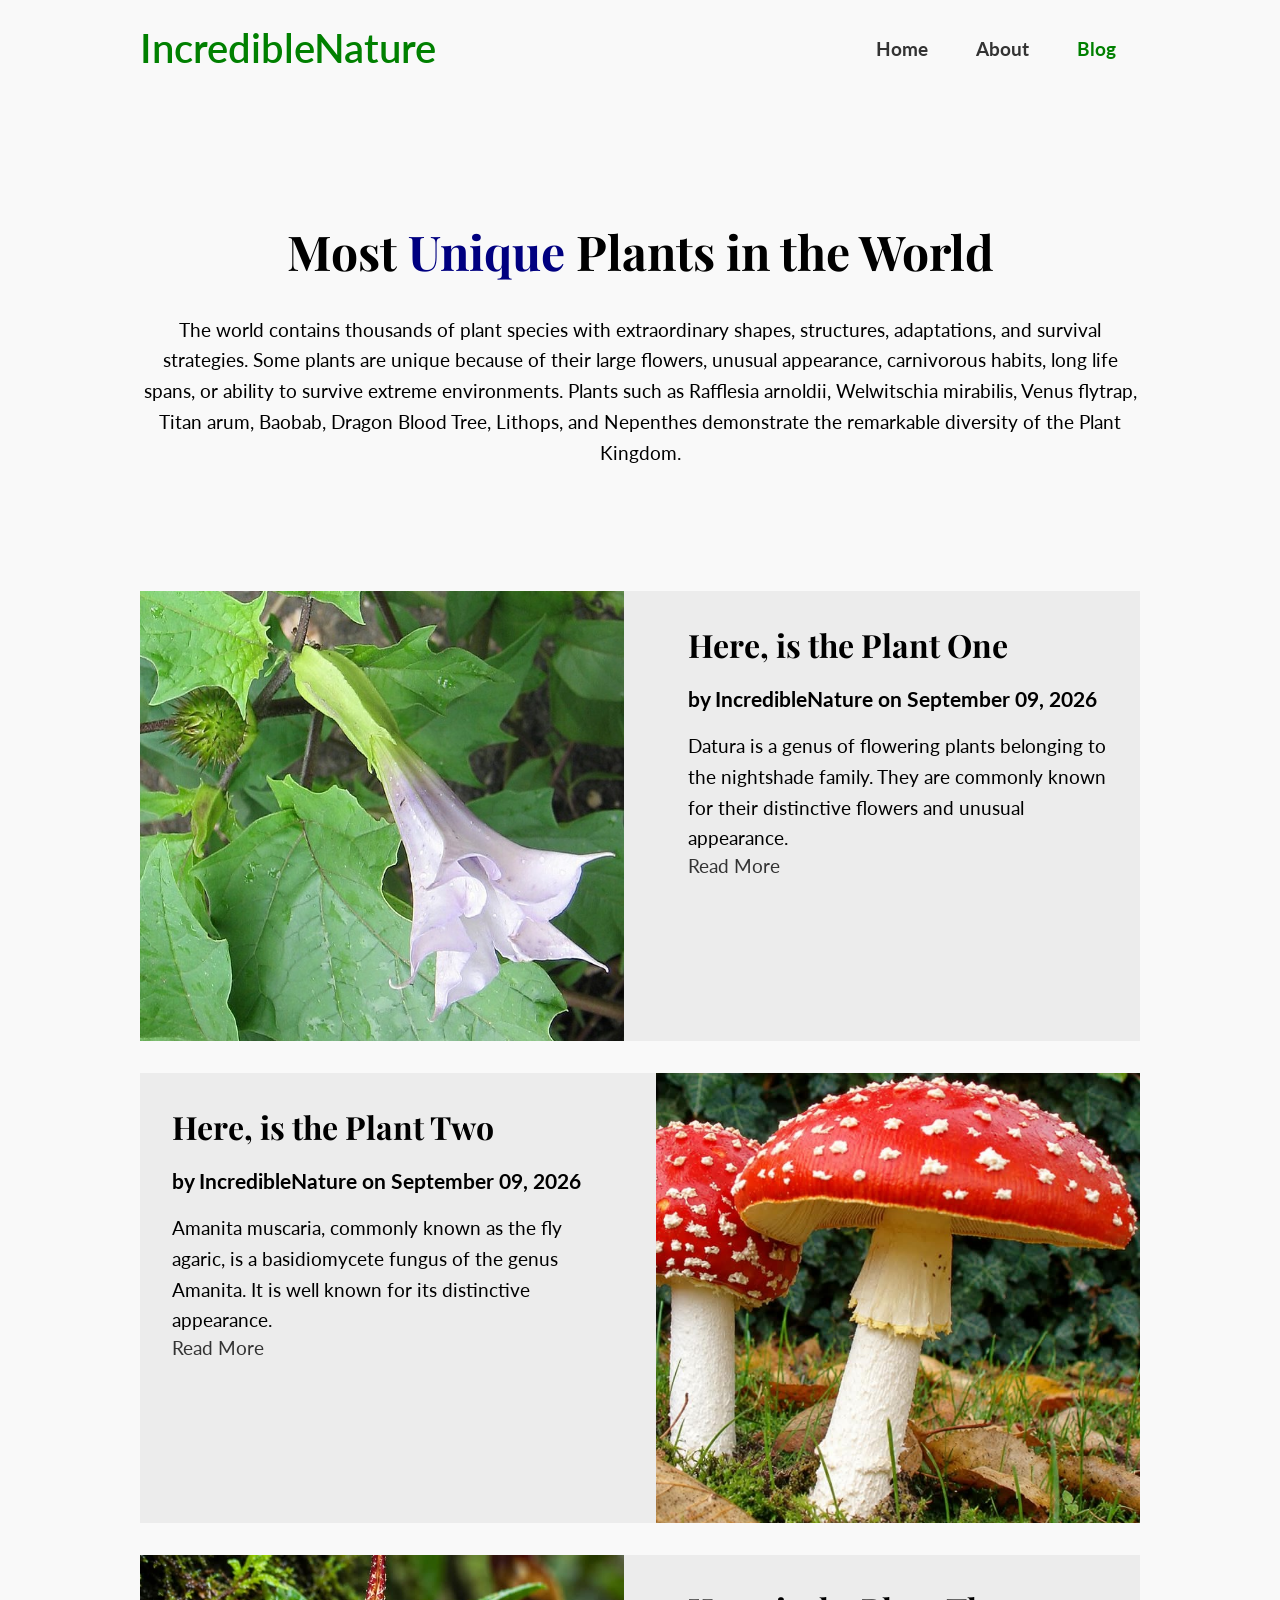
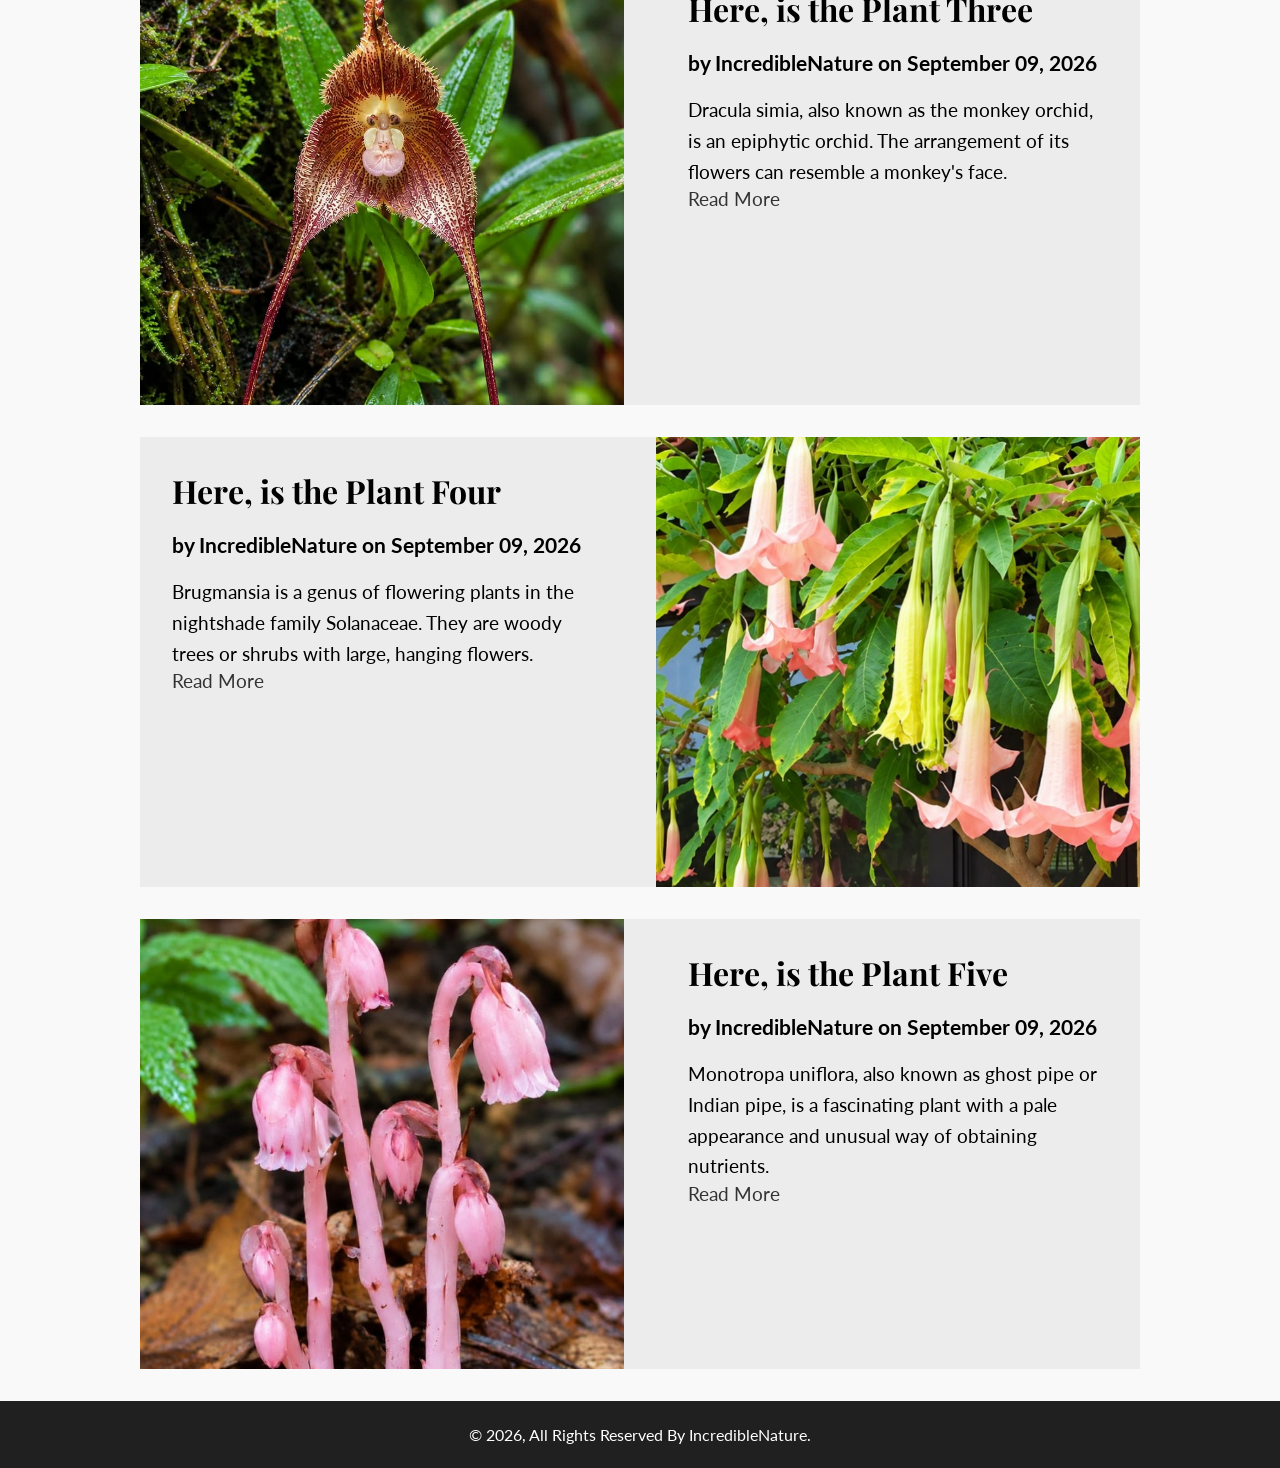
<file: index.html>
<!DOCTYPE html><html lang="en"><head>
    <meta charset="UTF-8">
    <meta http-equiv="X-UA-Compatible" content="IE=edge">
    <meta name="viewport" content="width=device-width, initial-scale=1.0"><link href="https://fonts.googleapis.com/css2?family=Lato:wght@400;700&family=Playfair+Display:wght@600;700&display=swap" rel="stylesheet">

<link rel="stylesheet" href="style.css">

<title>Blog Website</title>

</head><body><div class="container">

    <!-- Header -->
    <header class="header">

        <div class="logo">IncredibleNature</div>

        <nav>
            <ul>
                <li><a href="index.html">Home</a></li>
                <li><a href="#">About</a></li>
                <li><a href="index.html" class="active">Blog</a></li>
            </ul>
        </nav>

    </header>


    <!-- Hero Section -->
    <section class="hero">

        <h1>Most <span>Unique</span> Plants in the World</h1>

        <p>
            The world contains thousands of plant species with extraordinary
            shapes, structures, adaptations, and survival strategies. Some
            plants are unique because of their large flowers, unusual
            appearance, carnivorous habits, long life spans, or ability to
            survive extreme environments.

            Plants such as Rafflesia arnoldii, Welwitschia mirabilis,
            Venus flytrap, Titan arum, Baobab, Dragon Blood Tree, Lithops,
            and Nepenthes demonstrate the remarkable diversity of the
            Plant Kingdom.
        </p>

    </section>


    <!-- Plant One -->
    <section class="card">

        <img src="plant 1.jpeg" alt="Datura plant">

        <div>

            <h3>Here, is the Plant One</h3>

            <p class="publish-date">
                by IncredibleNature on September 09, 2026
            </p>

            <p>
                Datura is a genus of flowering plants belonging to the
                nightshade family. They are commonly known for their
                distinctive flowers and unusual appearance.
            </p>

            <a href="plant1.html" class="Btn">Read More</a>

        </div>

    </section>


    <!-- Plant Two -->
    <section class="card">

        <img src="plant 2.jpeg" alt="Amanita muscaria">

        <div>

            <h3>Here, is the Plant Two</h3>

            <p class="publish-date">
                by IncredibleNature on September 09, 2026
            </p>

            <p>
                Amanita muscaria, commonly known as the fly agaric,
                is a basidiomycete fungus of the genus Amanita.
                It is well known for its distinctive appearance.
            </p>

            <a href="plant2.html" class="Btn">Read More</a>

        </div>

    </section>


    <!-- Plant Three -->
    <section class="card">

        <img src="plant 3.jpeg" alt="Dracula simia">

        <div>

            <h3>Here, is the Plant Three</h3>

            <p class="publish-date">
                by IncredibleNature on September 09, 2026
            </p>

            <p>
                Dracula simia, also known as the monkey orchid,
                is an epiphytic orchid. The arrangement of its
                flowers can resemble a monkey's face.
            </p>

            <a href="plant3.html" class="Btn">Read More</a>

        </div>

    </section>


    <!-- Plant Four -->
    <section class="card">

        <img src="plant 4.jpeg" alt="Brugmansia">

        <div>

            <h3>Here, is the Plant Four</h3>

            <p class="publish-date">
                by IncredibleNature on September 09, 2026
            </p>

            <p>
                Brugmansia is a genus of flowering plants in the
                nightshade family Solanaceae. They are woody trees
                or shrubs with large, hanging flowers.
            </p>

            <a href="plant4.html" class="Btn">Read More</a>

        </div>

    </section>


    <!-- Plant Five -->
    <section class="card">

        <img src="plant 5.jpeg" alt="Monotropa uniflora">

        <div>

            <h3>Here, is the Plant Five</h3>

            <p class="publish-date">
                by IncredibleNature on September 09, 2026
            </p>

            <p>
                Monotropa uniflora, also known as ghost pipe or
                Indian pipe, is a fascinating plant with a pale
                appearance and unusual way of obtaining nutrients.
            </p>

            <a href="plant5.html" class="Btn">Read More</a>

        </div>

    </section>

</div>


<!-- Footer -->
<div class="footer">
    &copy; 2026, All rights reserved by IncredibleNature.
</div>

</body></html>
</file>
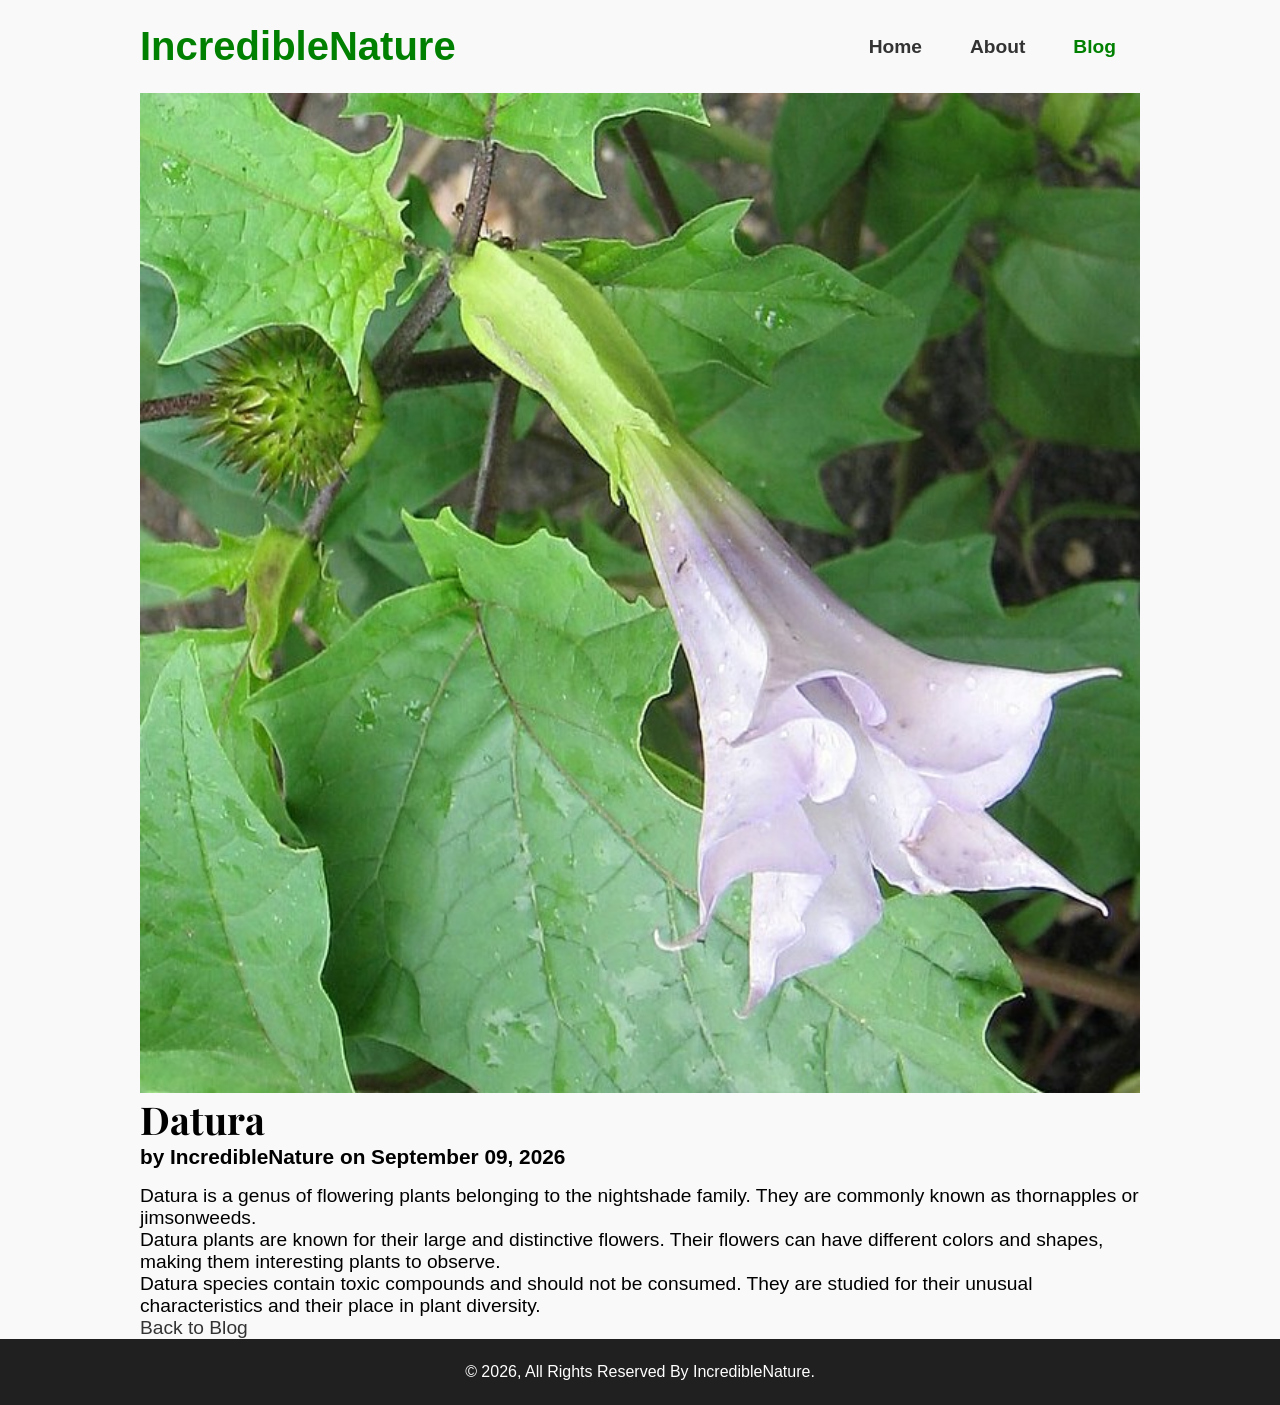
<file: plant1.html>
<!DOCTYPE html><html lang="en"><head>
    <meta charset="UTF-8">
    <meta name="viewport" content="width=device-width, initial-scale=1.0"><link rel="stylesheet" href="style.css">

<title>Datura - IncredibleNature</title>

</head><body><div class="container">

    <header class="header">

        <div class="logo">IncredibleNature</div>

        <nav>
            <ul>
                <li><a href="index.html">Home</a></li>
                <li><a href="#">About</a></li>
                <li><a href="index.html" class="active">Blog</a></li>
            </ul>
        </nav>

    </header>


    <main class="article-page">

        <img src="plant 1.jpeg" alt="Datura">

        <h1>Datura</h1>

        <p class="publish-date">
            by IncredibleNature on September 09, 2026
        </p>

        <p>
            Datura is a genus of flowering plants belonging to the
            nightshade family. They are commonly known as thornapples
            or jimsonweeds.
        </p>

        <p>
            Datura plants are known for their large and distinctive
            flowers. Their flowers can have different colors and shapes,
            making them interesting plants to observe.
        </p>

        <p>
            Datura species contain toxic compounds and should not be
            consumed. They are studied for their unusual characteristics
            and their place in plant diversity.
        </p>

        <a href="index.html" class="Btn">Back to Blog</a>

    </main>

</div>


<div class="footer">
    &copy; 2026, All rights reserved by IncredibleNature.
</div>

</body></html>
</file>
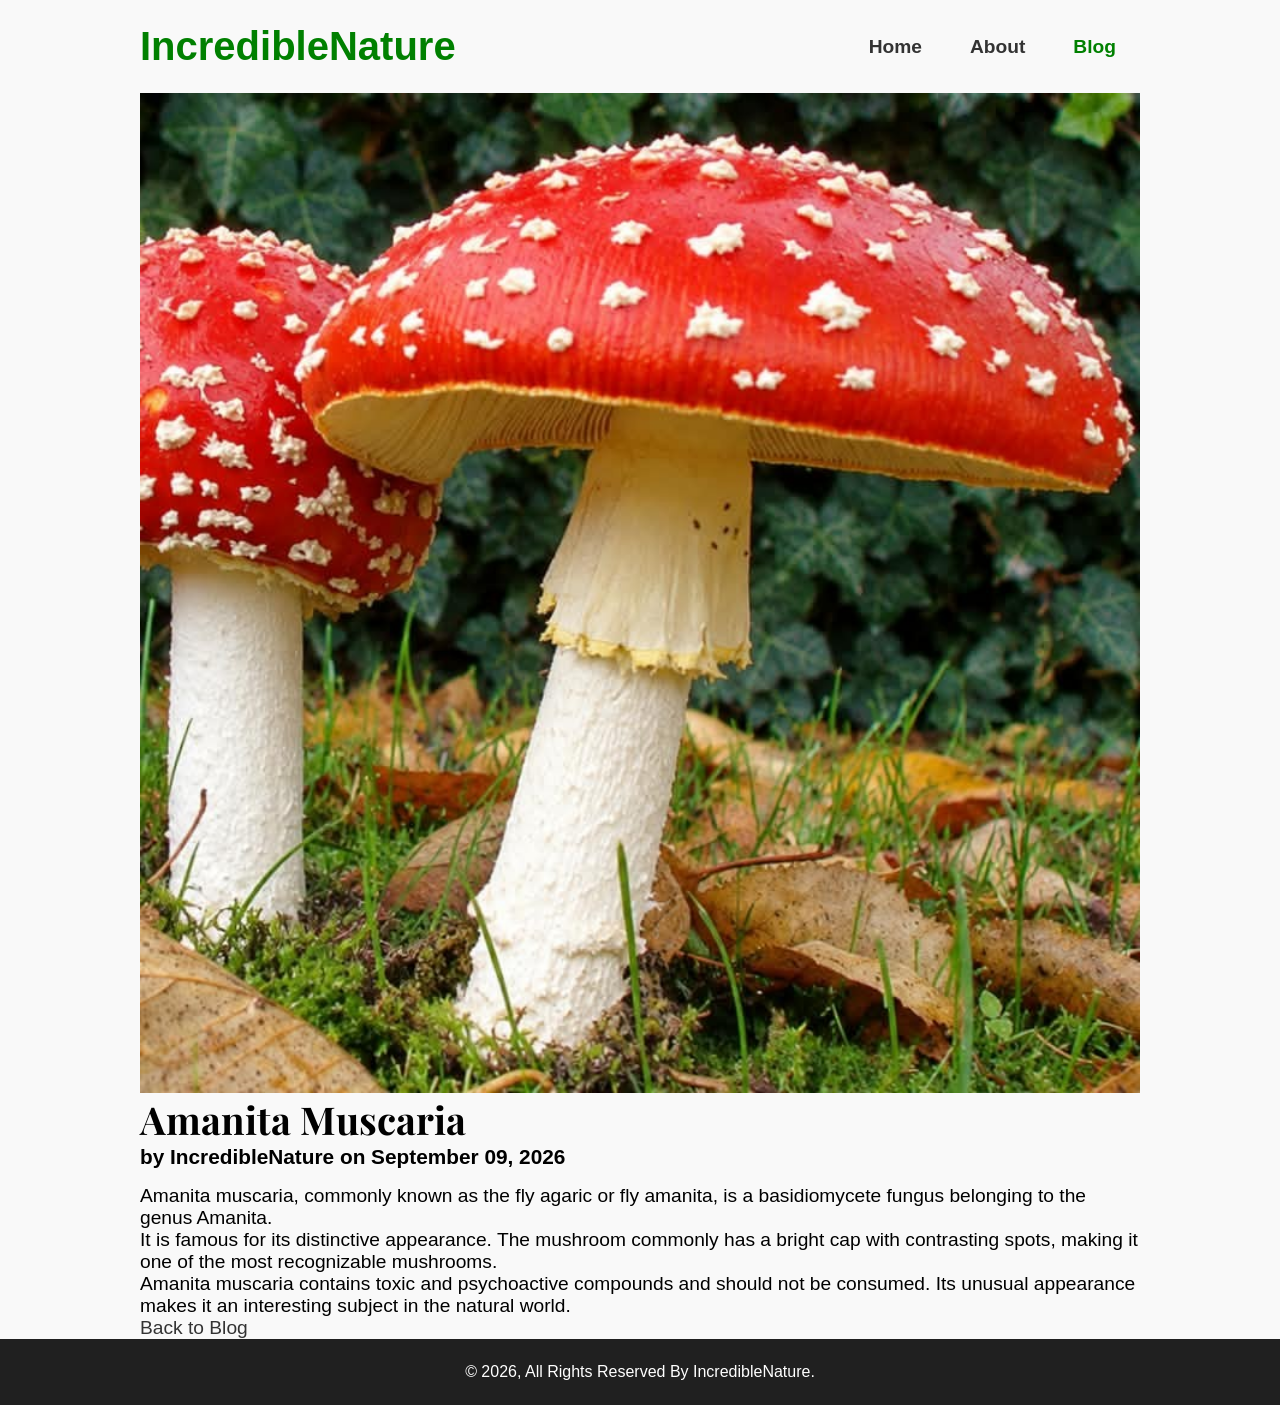
<file: plant2.html>
<!DOCTYPE html><html lang="en"><head>
    <meta charset="UTF-8">
    <meta name="viewport" content="width=device-width, initial-scale=1.0"><link rel="stylesheet" href="style.css">

<title>Amanita Muscaria - IncredibleNature</title>

</head><body><div class="container">

    <header class="header">

        <div class="logo">IncredibleNature</div>

        <nav>
            <ul>
                <li><a href="index.html">Home</a></li>
                <li><a href="#">About</a></li>
                <li><a href="index.html" class="active">Blog</a></li>
            </ul>
        </nav>

    </header>


    <main class="article-page">

        <img src="plant 2.jpeg" alt="Amanita muscaria">

        <h1>Amanita Muscaria</h1>

        <p class="publish-date">
            by IncredibleNature on September 09, 2026
        </p>

        <p>
            Amanita muscaria, commonly known as the fly agaric or fly
            amanita, is a basidiomycete fungus belonging to the genus
            Amanita.
        </p>

        <p>
            It is famous for its distinctive appearance. The mushroom
            commonly has a bright cap with contrasting spots, making it
            one of the most recognizable mushrooms.
        </p>

        <p>
            Amanita muscaria contains toxic and psychoactive compounds
            and should not be consumed. Its unusual appearance makes it
            an interesting subject in the natural world.
        </p>

        <a href="index.html" class="Btn">Back to Blog</a>

    </main>

</div>


<div class="footer">
    &copy; 2026, All rights reserved by IncredibleNature.
</div>

</body></html>
</file>
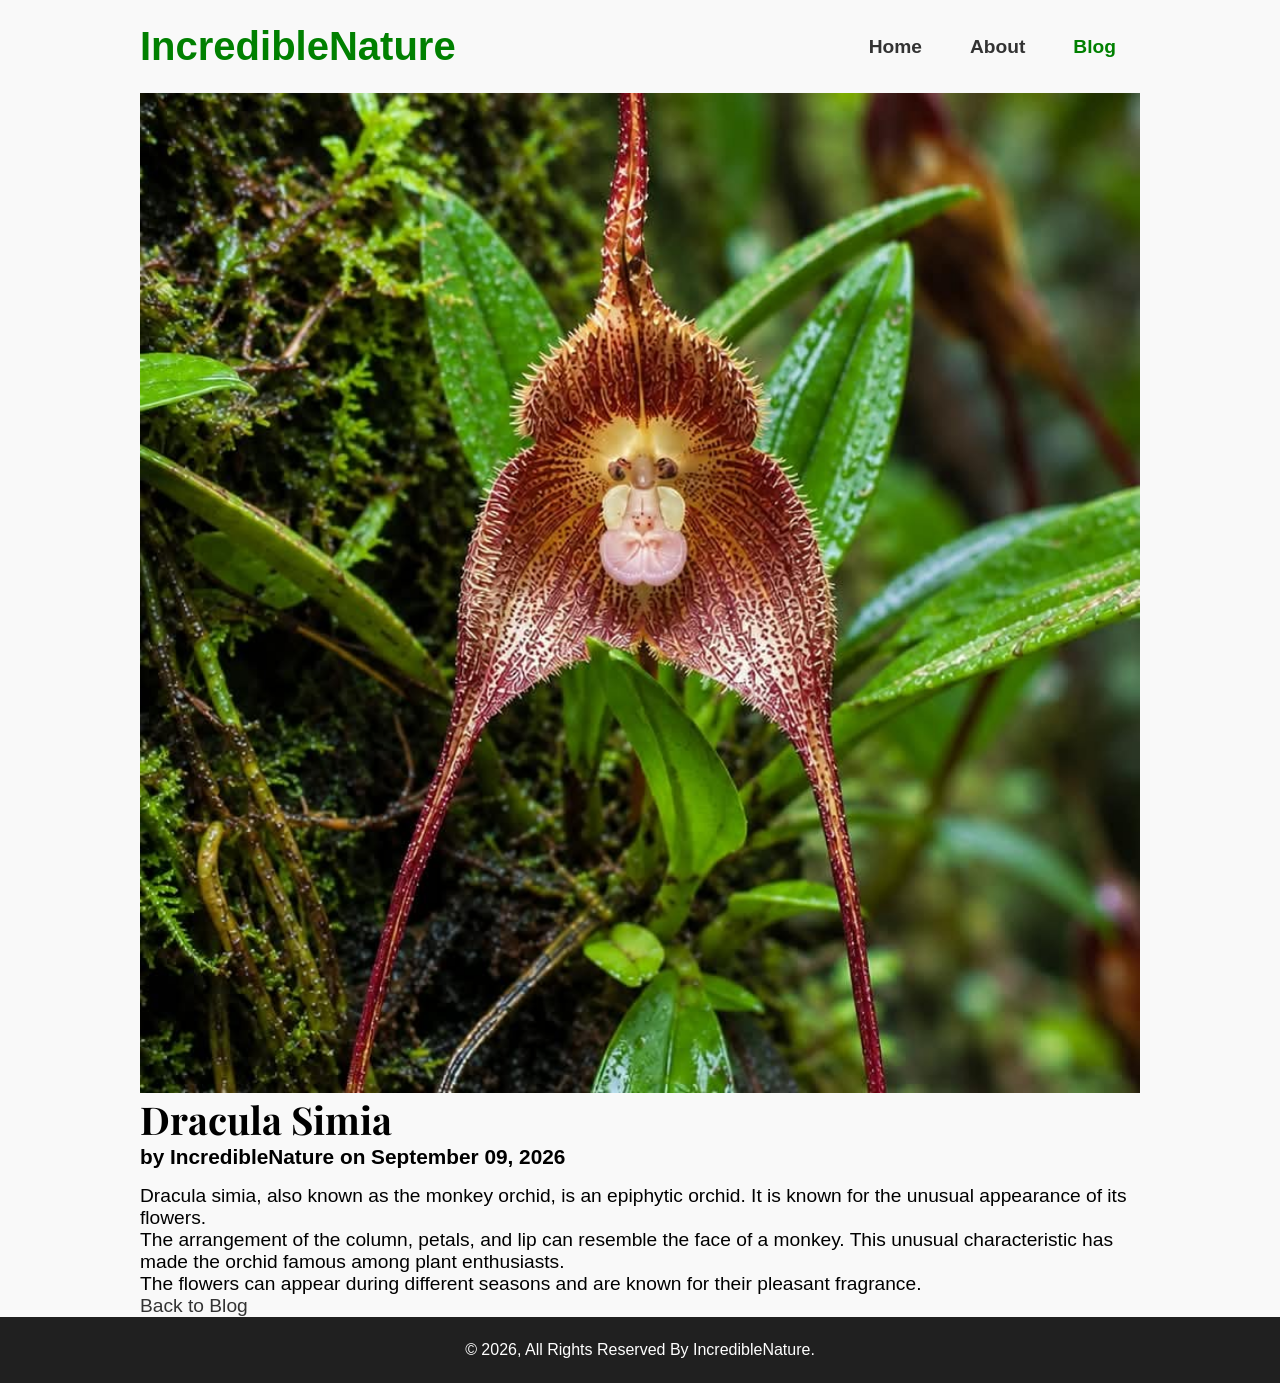
<file: plant3.html>
<!DOCTYPE html><html lang="en"><head>
    <meta charset="UTF-8">
    <meta name="viewport" content="width=device-width, initial-scale=1.0"><link rel="stylesheet" href="style.css">

<title>Dracula Simia - IncredibleNature</title>

</head><body><div class="container">

    <header class="header">

        <div class="logo">IncredibleNature</div>

        <nav>
            <ul>
                <li><a href="index.html">Home</a></li>
                <li><a href="#">About</a></li>
                <li><a href="index.html" class="active">Blog</a></li>
            </ul>
        </nav>

    </header>


    <main class="article-page">

        <img src="plant 3.jpeg" alt="Dracula simia">

        <h1>Dracula Simia</h1>

        <p class="publish-date">
            by IncredibleNature on September 09, 2026
        </p>

        <p>
            Dracula simia, also known as the monkey orchid, is an
            epiphytic orchid. It is known for the unusual appearance
            of its flowers.
        </p>

        <p>
            The arrangement of the column, petals, and lip can resemble
            the face of a monkey. This unusual characteristic has made
            the orchid famous among plant enthusiasts.
        </p>

        <p>
            The flowers can appear during different seasons and are
            known for their pleasant fragrance.
        </p>

        <a href="index.html" class="Btn">Back to Blog</a>

    </main>

</div>


<div class="footer">
    &copy; 2026, All rights reserved by IncredibleNature.
</div>

</body></html>
</file>
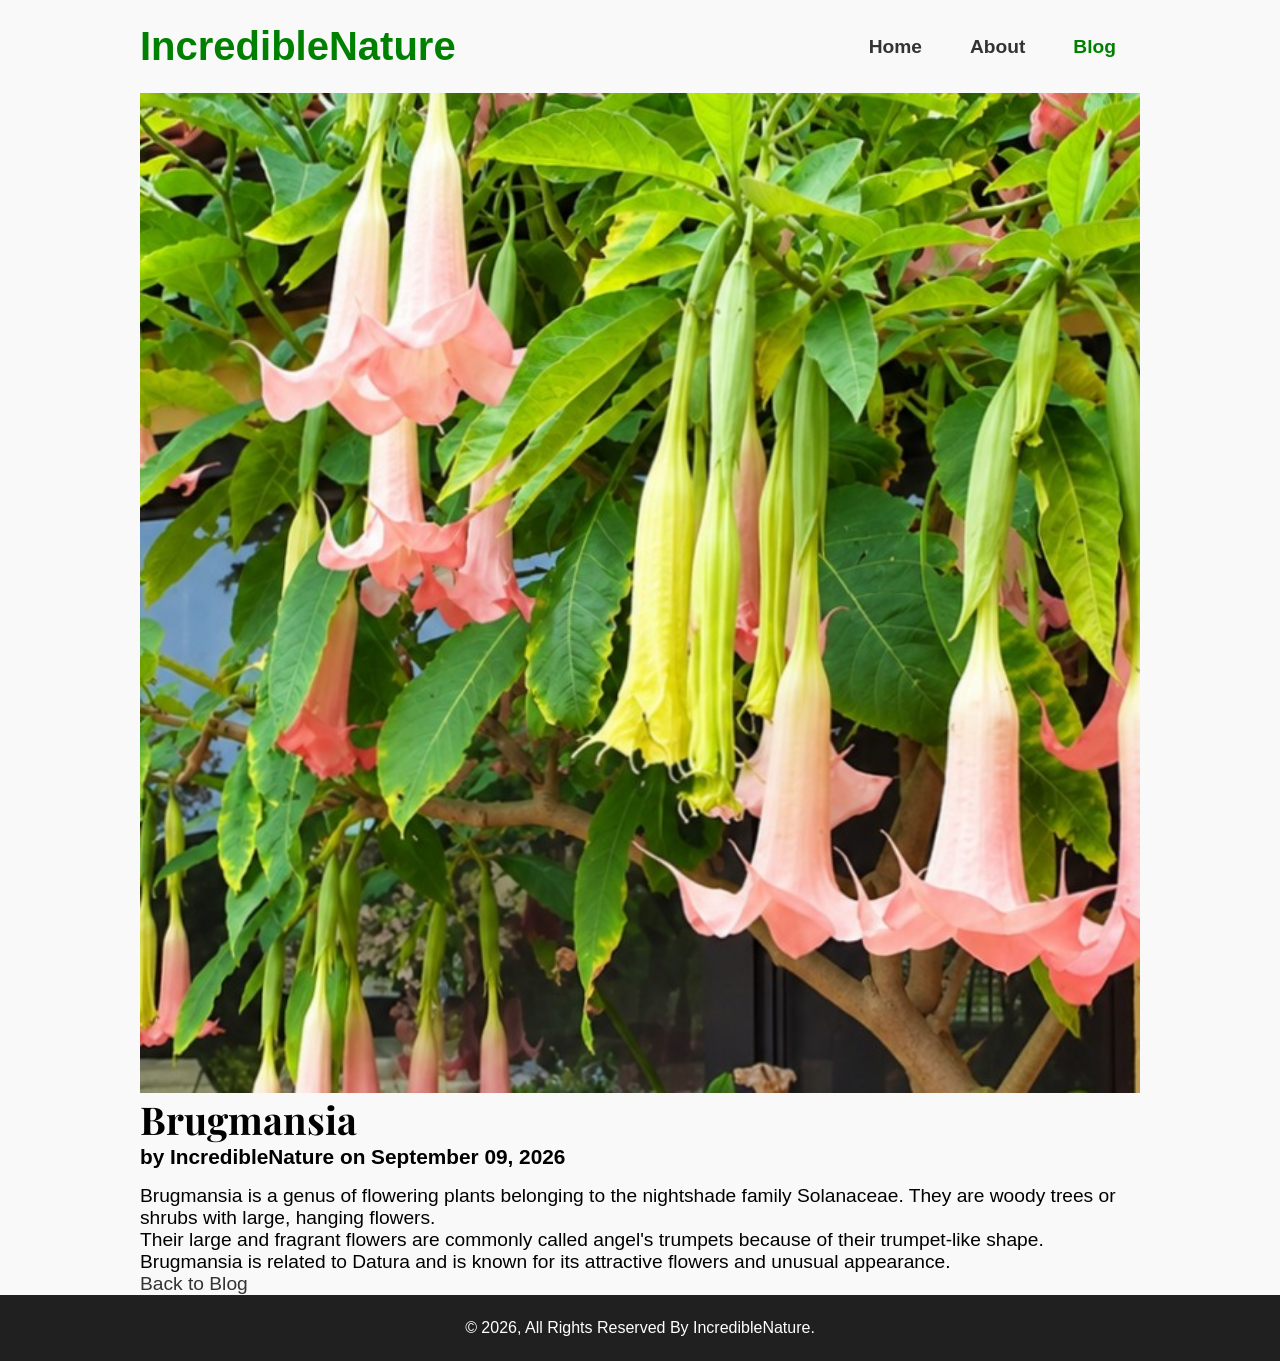
<file: plant4.html>
<!DOCTYPE html><html lang="en"><head>
    <meta charset="UTF-8">
    <meta name="viewport" content="width=device-width, initial-scale=1.0"><link rel="stylesheet" href="style.css">

<title>Brugmansia - IncredibleNature</title>

</head><body><div class="container">

    <header class="header">

        <div class="logo">IncredibleNature</div>

        <nav>
            <ul>
                <li><a href="index.html">Home</a></li>
                <li><a href="#">About</a></li>
                <li><a href="index.html" class="active">Blog</a></li>
            </ul>
        </nav>

    </header>


    <main class="article-page">

        <img src="plant 4.jpeg" alt="Brugmansia">

        <h1>Brugmansia</h1>

        <p class="publish-date">
            by IncredibleNature on September 09, 2026
        </p>

        <p>
            Brugmansia is a genus of flowering plants belonging to the
            nightshade family Solanaceae. They are woody trees or shrubs
            with large, hanging flowers.
        </p>

        <p>
            Their large and fragrant flowers are commonly called
            angel's trumpets because of their trumpet-like shape.
        </p>

        <p>
            Brugmansia is related to Datura and is known for its
            attractive flowers and unusual appearance.
        </p>

        <a href="index.html" class="Btn">Back to Blog</a>

    </main>

</div>


<div class="footer">
    &copy; 2026, All rights reserved by IncredibleNature.
</div>

</body></html>
</file>
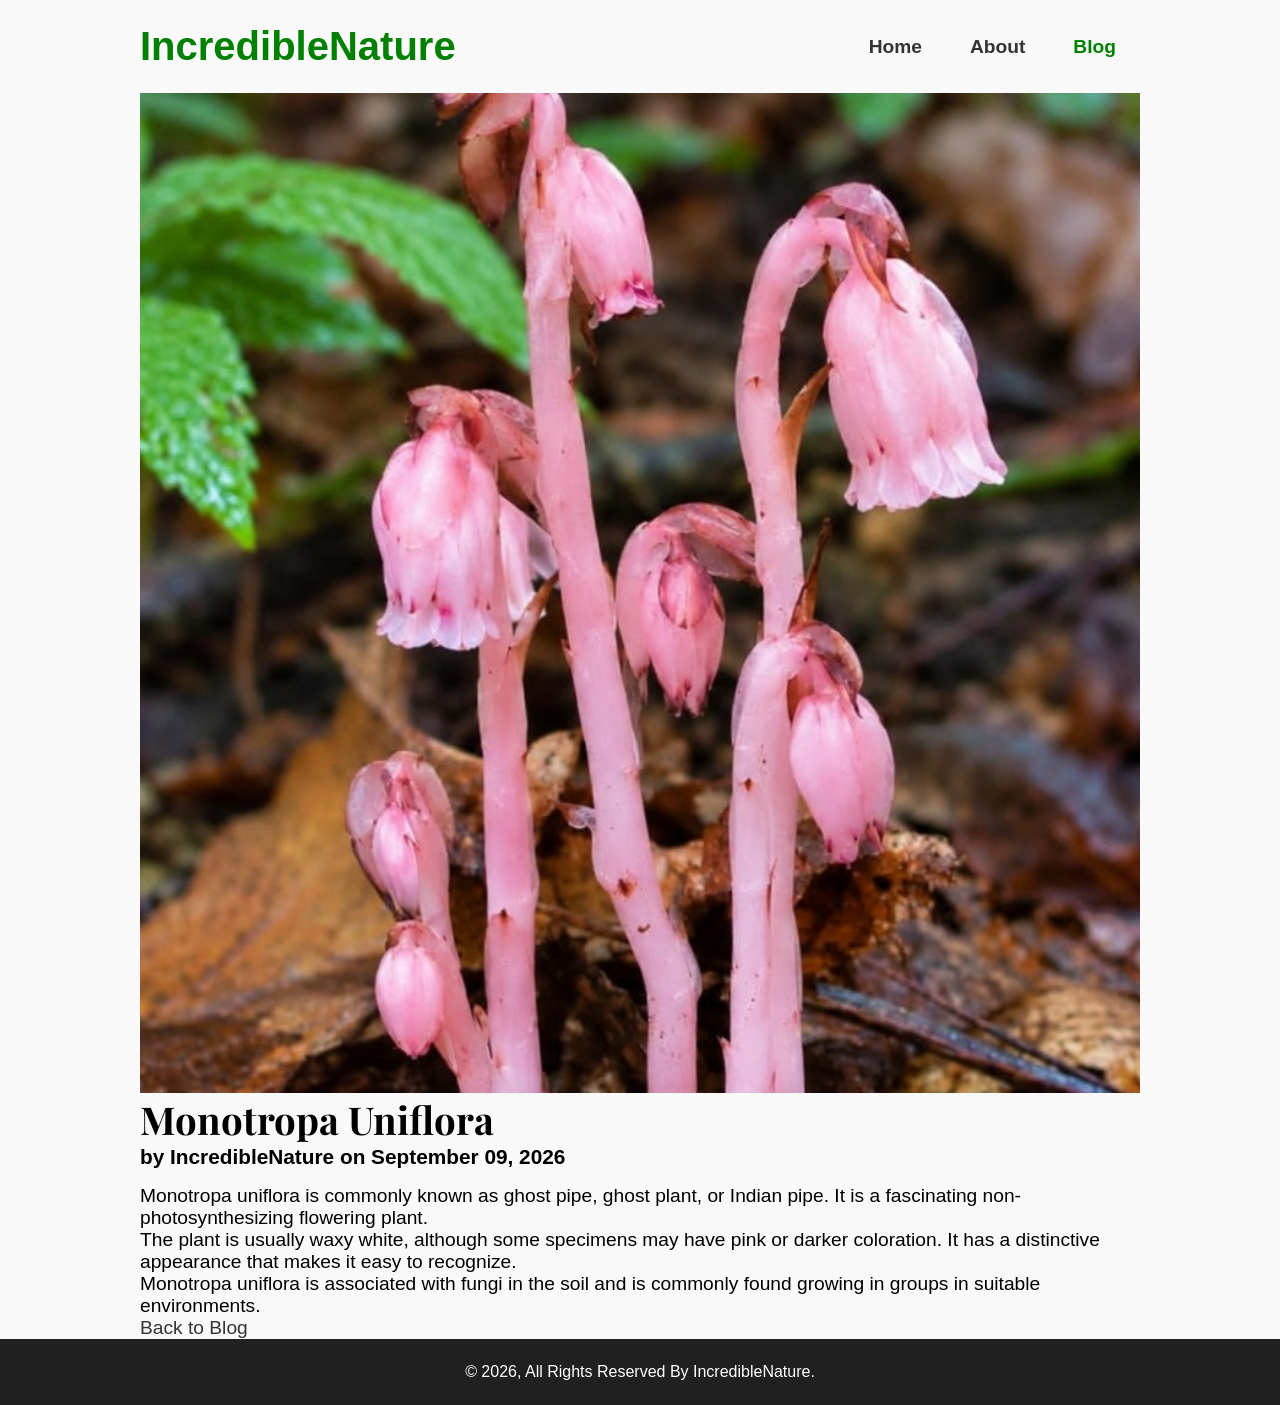
<file: plant5.html>
<!DOCTYPE html><html lang="en"><head>
    <meta charset="UTF-8">
    <meta name="viewport" content="width=device-width, initial-scale=1.0"><link rel="stylesheet" href="style.css">

<title>Monotropa Uniflora - IncredibleNature</title>

</head><body><div class="container">

    <header class="header">

        <div class="logo">IncredibleNature</div>

        <nav>
            <ul>
                <li><a href="index.html">Home</a></li>
                <li><a href="#">About</a></li>
                <li><a href="index.html" class="active">Blog</a></li>
            </ul>
        </nav>

    </header>


    <main class="article-page">

        <img src="plant 5.jpeg" alt="Monotropa uniflora">

        <h1>Monotropa Uniflora</h1>

        <p class="publish-date">
            by IncredibleNature on September 09, 2026
        </p>

        <p>
            Monotropa uniflora is commonly known as ghost pipe,
            ghost plant, or Indian pipe. It is a fascinating
            non-photosynthesizing flowering plant.
        </p>

        <p>
            The plant is usually waxy white, although some specimens
            may have pink or darker coloration. It has a distinctive
            appearance that makes it easy to recognize.
        </p>

        <p>
            Monotropa uniflora is associated with fungi in the soil
            and is commonly found growing in groups in suitable
            environments.
        </p>

        <a href="index.html" class="Btn">Back to Blog</a>

    </main>

</div>


<div class="footer">
    &copy; 2026, All rights reserved by IncredibleNature.
</div>

</body></html>
</file>
<file: style.css>
@import url('https://fonts.googleapis.com/css2?family=Caacupe+One&family=Oswald:wght@200..700&family=Playfair+Display:ital,wght@0,400..900;1,400..900&display=swap');

*,
*::before,
*::after {
margin: 0;
padding: 0;
box-sizing: border-box;
}

body {
font-family: 'Lato', sans-serif;
font-size: 1.2rem;
font-weight: 400;
background: #f9f9f9;
}

h1,
h2,
h3 {
font-family: 'Playfair Display', serif;
}

a {
color: #333;
text-decoration: none;
}

.container {
width: 100%;
max-width: 1000px;
margin: 0 auto;
}

/* Header */

.header {
display: flex;
align-items: center;
justify-content: space-between;
padding: 1.5rem 0;
}

.logo {
font-size: 2.5rem;
color: green;
font-weight: 600;
}

nav ul {
display: flex;
}

nav ul li {
list-style: none;
}

nav ul li a {
font-weight: 700;
padding: 0 1.5rem;
}

.active {
color: green;
}

/* Hero Section */

.hero {
min-height: 55vh;
display: flex;
flex-direction: column;
align-items: center;
justify-content: center;
text-align: center;
padding: 3rem 0;
}

.hero h1 {
font-size: 3rem;
margin-bottom: 2rem;
}

.hero h1 span {
color: navy;
}

.hero p {
line-height: 1.6;
}

/* Images */

img {
width: 100%;
display: block;
}

/* Blog Cards */

.card {
display: grid;
grid-template-columns: repeat(2, 1fr);
gap: 2rem;
margin-bottom: 2rem;
background: #ececec;
}

.card > div {
padding: 2rem;
}

.card:nth-child(even) img {
order: 2;
}

.card img {
width: 100%;
height: 450px;
object-fit: cover;
}

.card h3 {
font-size: 2rem;
margin-bottom: 1rem;
}

.card p {
line-height: 1.6;
}

.publish-date {
font-size: 1.3rem;
font-weight: 700;
margin-bottom: 1rem;
}

/* Read More */

.read-more {
margin-top: 2rem;
}

.read-more summary {
display: inline-block;
text-transform: capitalize;
background: green;
color: white;
padding: .8rem 1.8rem;
cursor: pointer;
transition: opacity .2s ease;
list-style: none;
}

.read-more summary:hover {
opacity: 0.8;
}

.read-more summary::-webkit-details-marker {
display: none;
}

.read-more p {
margin-top: 1rem;
}

/* Footer */

.footer {
font-size: 1rem;
background: #202020;
padding: 1.5rem 0;
color: #fff;
text-align: center;
text-transform: capitalize;
}

/* Tablet / Laptop */

@media (max-width: 1080px) {

.container {
    padding: 0 5%;
}

.card {
    gap: 1.5rem;
}

.card img {
    height: 400px;
}

}

/* Mobile */

@media (max-width: 700px) {

body {
    font-size: 1.2rem;
}


.header {
    flex-direction: column;
    gap: 1.2rem;
    padding: 1.5rem 0;
}


.logo {
    font-size: 2rem;
}


nav ul {
    justify-content: center;
    flex-wrap: wrap;
}


nav ul li a {
    font-size: 1rem;
    padding: 0 0.7rem;
}


.hero {
    min-height: auto;
    padding: 4rem 0;
}


.hero h1 {
    font-size: 2rem;
    margin-bottom: 1.5rem;
}


.hero p {
    font-size: 1.1rem;
    line-height: 1.6;
}


.card {
    display: block;
    margin-bottom: 2rem;
}


.card:nth-child(even) img {
    order: initial;
}


.card img {
    width: 100%;
    height: 300px;
    object-fit: cover;
}


.card > div {
    padding: 1.5rem;
}


.card h3 {
    font-size: 1.7rem;
}


.publish-date {
    font-size: 1.1rem;
}


.read-more {
    margin-top: 1.5rem;
}

}

/* Mobile Landscape */

@media (max-width: 900px) and (orientation: landscape) {

.header {
    flex-direction: row;
    padding: 1rem 0;
}


.logo {
    font-size: 2rem;
}


nav ul li a {
    font-size: 1rem;
    padding: 0 0.7rem;
}


.hero {
    min-height: 80vh;
    padding: 2rem 0;
}


.hero h1 {
    font-size: 2.3rem;
    margin-bottom: 1rem;
}


.hero p {
    font-size: 1rem;
}


.card {
    display: grid;
    grid-template-columns: repeat(2, 1fr);
    gap: 1rem;
}


.card img {
    height: 300px;
}


.card > div {
    padding: 1.5rem;
}


.card h3 {
    font-size: 1.6rem;
}


.card p {
    font-size: 1rem;
}

}
</file>
